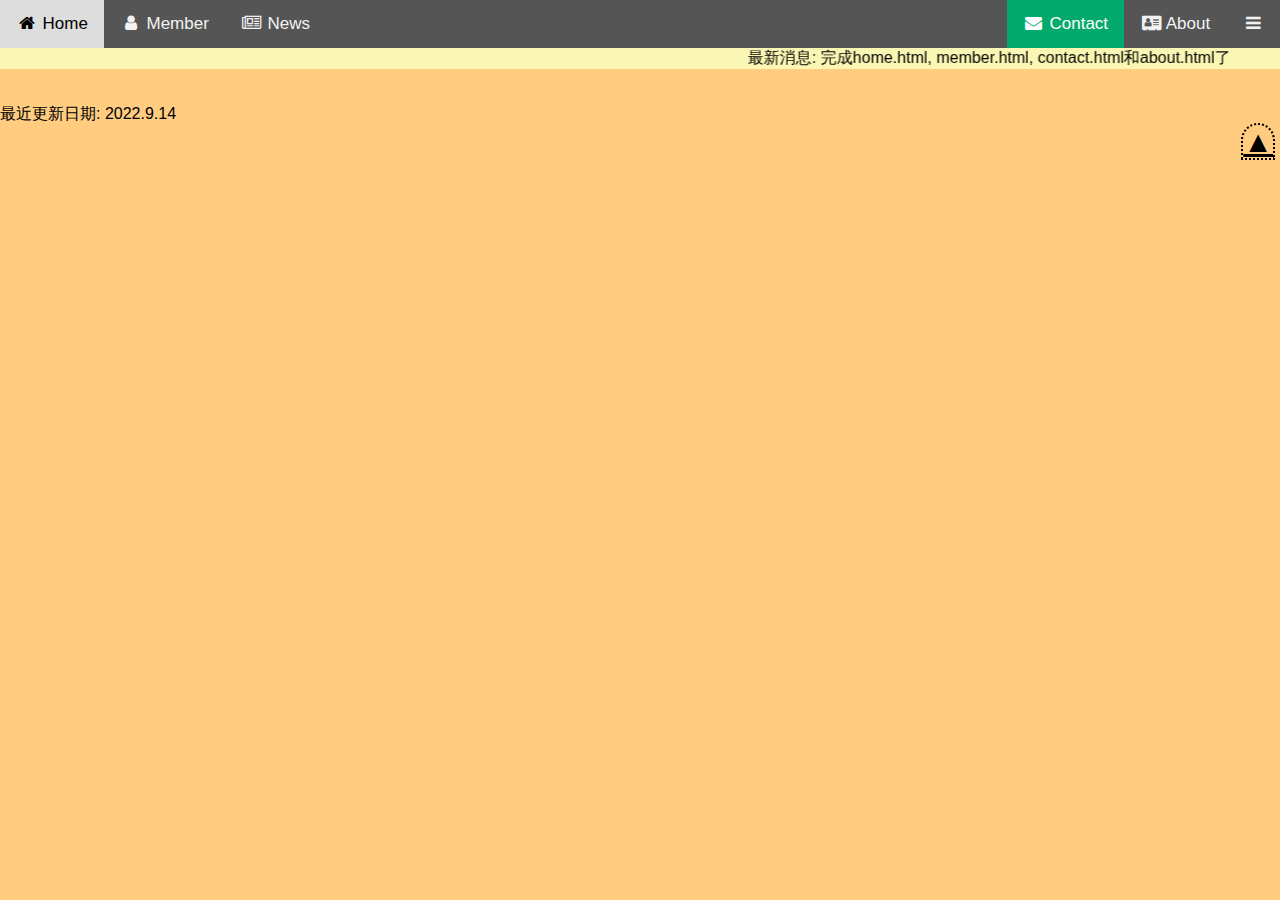
<file: basic.html>
<!DOCTYPE HTML>
<html>

<head>
    <meta chartset="UTF-8">
    <!--80個中文字以內(160個字元)，keyword用,隔開-->
    <meta name="description" content="">
    <meta name="keywords" content="">
    <meta name="author" content="太陽餅">
    <meta name="viewport" content="width=device-width, initial-scale=1.0">
    <title>page basic elements</title>
    <!-- CSS -->
    <link rel="icon" type="image/png" href="imgs/favicon.png">
    <link rel="stylesheet" href="https://cdnjs.cloudflare.com/ajax/libs/font-awesome/4.7.0/css/font-awesome.min.css">
    <link rel="stylesheet" href="css/basic.css">
    <!-- javascript -->
    <script src="javascript/hide-side-nav.js"></script>
    <script src="javascript/snackbar.js"></script>
</head>

<body>
    <!-- hidden navbar -->
    <div id="hidesidenav" class="sidenav">
        <a href="javascript:void(0)" class="closebtn" onclick="closeNav()"><i class="fa fa-fw fa-close"></i></a>
        <a href="咪影片網頁.html"><i class="fa fa-fw fa-home"></i> Home</a>
        <a href="people.html"><i class="fa fa-fw fa-user"></i> Member</a>
        <a href="javascript:void(0)" onclick="Snack()"><i class="fa fa-fw fa-newspaper-o"></i> News</a>
        <a href="#"><i class="fa fa-fw fa-envelope"></i> Contact</a>
        <a href="javascript:void(0)" onclick="Snack()"><i class="fa fa-fw fa-address-card"></i> About</a>
    </div>

    <div id="main">
        <!-- NAVBAR -->
        <div id="navbar">
            <a href="咪影片網頁.html"><i class="fa fa-fw fa-home"></i> Home</a>
            <a href="people.html"><i class="fa fa-fw fa-user"></i> Member</a>
            <a href="javascript:void(0)" onclick="Snack()"><i class="fa fa-fw fa-newspaper-o"></i> News</a>
            <div class="nav-right">
                <a class="activee" href="#"><i class="fa fa-fw fa-envelope"></i> Contact</a>
                <a href="javascript:void(0)" onclick="Snack()"><i class="fa fa-fw fa-address-card"></i> About</a>
                <a href="javascript:void(0)" onclick="openNav()"><i class="fa fa-fw fa-bars"></i></a>
            </div>
        </div>

        <marquee behavior="alternate" style="background-color:#f9f7b3;">最新消息: 完成home.html, member.html, contact.html和about.html了</marquee>

        <div class="content">
            <p></p>
        </div>

        <div id="snackbar">*本功能尚未完成*</div>

        <div>最近更新日期:&nbsp;2022.9.14</div>
        <div style="text-align: right;"><a class="upp" href="#">▲</a></div>
    </div>

</body>

</html>
</file>
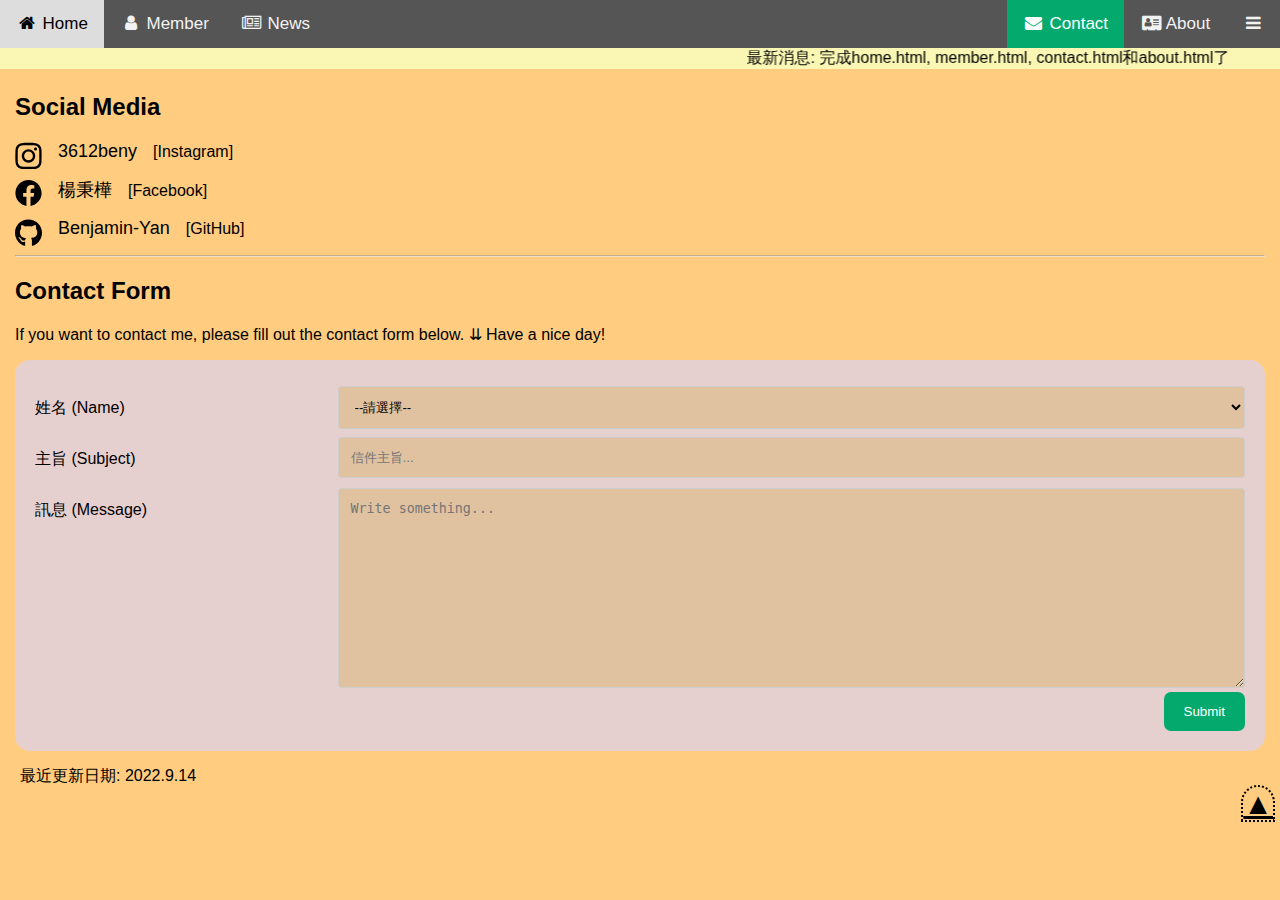
<file: contact.html>
<!DOCTYPE HTML>
<html>

<head>
    <meta chartset="UTF-8">
    <!--80個中文字以內(160個字元)，keyword用,隔開-->
    <meta name="description" content="這個網頁是此project的contact page, 主要功能是用來聯絡作者我的介面。">
    <meta name="keywords" content="contact,project,family,家人,email,聯絡,fb,ig,github">
    <meta name="author" content="太陽餅">
    <meta name="viewport" content="width=device-width, initial-scale=1.0">
    <title>Contact me</title>
    <!-- CSS -->
    <link rel="icon" type="image/png" href="imgs/favicon.png">
    <link rel="stylesheet" href="https://cdnjs.cloudflare.com/ajax/libs/font-awesome/4.7.0/css/font-awesome.min.css">
    <link rel="stylesheet" href="css/basic.css">
    <link rel="stylesheet" href="css/scrollbar.css">
    <link rel="stylesheet" href="css/contact.css">
    <!-- javascript -->
    <script src="javascript/hide-side-nav.js"></script>
    <script src="javascript/snackbar.js"></script>
</head>

<body>
    <!-- hidden navbar -->
    <div id="hidesidenav" class="sidenav">
        <a href="javascript:void(0)" class="closebtn" onclick="closeNav()"><i class="fa fa-fw fa-close"></i></a>
        <a href="index.html"><i class="fa fa-fw fa-home"></i> Home</a>
        <a href="member.html"><i class="fa fa-fw fa-user"></i> Member</a>
        <a href="javascript:void(0)" onclick="Snack()"><i class="fa fa-fw fa-newspaper-o"></i> News</a>
        <a href="#"><i class="fa fa-fw fa-envelope"></i> Contact</a>
        <a href="about.html"><i class="fa fa-fw fa-address-card"></i> About</a>
    </div>

    <div id="main">
        <!-- NAVBAR -->
        <div id="navbar">
            <a href="index.html"><i class="fa fa-fw fa-home"></i> Home</a>
            <a href="member.html"><i class="fa fa-fw fa-user"></i> Member</a>
            <a href="javascript:void(0)" onclick="Snack()"><i class="fa fa-fw fa-newspaper-o"></i> News</a>
            <div class="nav-right">
                <a class="activee" href="#"><i class="fa fa-fw fa-envelope"></i> Contact</a>
                <a href="about.html"><i class="fa fa-fw fa-address-card"></i> About</a>
                <a href="javascript:void(0)" onclick="openNav()"><i class="fa fa-fw fa-bars"></i></a>
            </div>
        </div>

        <marquee behavior="alternate" style="background-color:#f9f7b3;">最新消息: 完成home.html, member.html, contact.html和about.html了</marquee>

        <div class="content" id="cont">
            <!-- Social Media Accon. -->
            <div>
                <h2>Social Media</h2>
                <svg class="w3-left mr16" width="27" height="30" viewBox="0 0 448 512"><path d="M224.1 141c-63.6 0-114.9 51.3-114.9 114.9s51.3 114.9 114.9 114.9S339 319.5 339 255.9 287.7 141 224.1 141zm0 189.6c-41.1 0-74.7-33.5-74.7-74.7s33.5-74.7 74.7-74.7 74.7 33.5 74.7 74.7-33.6 74.7-74.7 74.7zm146.4-194.3c0 14.9-12 26.8-26.8 26.8-14.9 0-26.8-12-26.8-26.8s12-26.8 26.8-26.8 26.8 12 26.8 26.8zm76.1 27.2c-1.7-35.9-9.9-67.7-36.2-93.9-26.2-26.2-58-34.4-93.9-36.2-37-2.1-147.9-2.1-184.9 0-35.8 1.7-67.6 9.9-93.9 36.1s-34.4 58-36.2 93.9c-2.1 37-2.1 147.9 0 184.9 1.7 35.9 9.9 67.7 36.2 93.9s58 34.4 93.9 36.2c37 2.1 147.9 2.1 184.9 0 35.9-1.7 67.7-9.9 93.9-36.2 26.2-26.2 34.4-58 36.2-93.9 2.1-37 2.1-147.8 0-184.8zM398.8 388c-7.8 19.6-22.9 34.7-42.6 42.6-29.5 11.7-99.5 9-132.1 9s-102.7 2.6-132.1-9c-19.6-7.8-34.7-22.9-42.6-42.6-11.7-29.5-9-99.5-9-132.1s-2.6-102.7 9-132.1c7.8-19.6 22.9-34.7 42.6-42.6 29.5-11.7 99.5-9 132.1-9s102.7-2.6 132.1 9c19.6 7.8 34.7 22.9 42.6 42.6 11.7 29.5 9 99.5 9 132.1s2.7 102.7-9 132.1z"/></svg>
                <p><span class="fs18 mr16">3612beny</span>[Instagram]</p>
                <svg class="w3-left mr16" width="27" height="30" viewBox="0 0 512 512"><path d="M504 256C504 119 393 8 256 8S8 119 8 256c0 123.78 90.69 226.38 209.25 245V327.69h-63V256h63v-54.64c0-62.15 37-96.48 93.67-96.48 27.14 0 55.52 4.84 55.52 4.84v61h-31.28c-30.8 0-40.41 19.12-40.41 38.73V256h68.78l-11 71.69h-57.78V501C413.31 482.38 504 379.78 504 256z"/></svg>
                <p><span class="fs18 mr16">楊秉樺</span>[Facebook]</p>
                <svg class="w3-left mr16" width="27" height="30" viewBox="0 0 496 512"><path d="M165.9 397.4c0 2-2.3 3.6-5.2 3.6-3.3.3-5.6-1.3-5.6-3.6 0-2 2.3-3.6 5.2-3.6 3-.3 5.6 1.3 5.6 3.6zm-31.1-4.5c-.7 2 1.3 4.3 4.3 4.9 2.6 1 5.6 0 6.2-2s-1.3-4.3-4.3-5.2c-2.6-.7-5.5.3-6.2 2.3zm44.2-1.7c-2.9.7-4.9 2.6-4.6 4.9.3 2 2.9 3.3 5.9 2.6 2.9-.7 4.9-2.6 4.6-4.6-.3-1.9-3-3.2-5.9-2.9zM244.8 8C106.1 8 0 113.3 0 252c0 110.9 69.8 205.8 169.5 239.2 12.8 2.3 17.3-5.6 17.3-12.1 0-6.2-.3-40.4-.3-61.4 0 0-70 15-84.7-29.8 0 0-11.4-29.1-27.8-36.6 0 0-22.9-15.7 1.6-15.4 0 0 24.9 2 38.6 25.8 21.9 38.6 58.6 27.5 72.9 20.9 2.3-16 8.8-27.1 16-33.7-55.9-6.2-112.3-14.3-112.3-110.5 0-27.5 7.6-41.3 23.6-58.9-2.6-6.5-11.1-33.3 2.6-67.9 20.9-6.5 69 27 69 27 20-5.6 41.5-8.5 62.8-8.5s42.8 2.9 62.8 8.5c0 0 48.1-33.6 69-27 13.7 34.7 5.2 61.4 2.6 67.9 16 17.7 25.8 31.5 25.8 58.9 0 96.5-58.9 104.2-114.8 110.5 9.2 7.9 17 22.9 17 46.4 0 33.7-.3 75.4-.3 83.6 0 6.5 4.6 14.4 17.3 12.1C428.2 457.8 496 362.9 496 252 496 113.3 383.5 8 244.8 8zM97.2 352.9c-1.3 1-1 3.3.7 5.2 1.6 1.6 3.9 2.3 5.2 1 1.3-1 1-3.3-.7-5.2-1.6-1.6-3.9-2.3-5.2-1zm-10.8-8.1c-.7 1.3.3 2.9 2.3 3.9 1.6 1 3.6.7 4.3-.7.7-1.3-.3-2.9-2.3-3.9-2-.6-3.6-.3-4.3.7zm32.4 35.6c-1.6 1.3-1 4.3 1.3 6.2 2.3 2.3 5.2 2.6 6.5 1 1.3-1.3.7-4.3-1.3-6.2-2.2-2.3-5.2-2.6-6.5-1zm-11.4-14.7c-1.6 1-1.6 3.6 0 5.9 1.6 2.3 4.3 3.3 5.6 2.3 1.6-1.3 1.6-3.9 0-6.2-1.4-2.3-4-3.3-5.6-2z"/></svg>
                <p><span class="fs18 mr16">Benjamin-Yan</span>[GitHub]</p>
            </div>
            <hr><h2>Contact Form</h2>
            <p>If you want to contact me, please fill out the contact form below. ⇊ Have a nice day!</p>
            <div class="form-container">
                <form method="GET" action="mailto:3612beny@gmail.com" enctype="text/plain">
                    <div class="row"> <!-- 按照1:3排列 -->
                        <div class="col-25">
                            <label for="name">姓名 (Name)</label>
                        </div>
                        <div class="col-75">
                            <select id="name" name="name">
                                <option value="" selected disabled hidden>--請選擇--</option>
                                <option value="Dad">楊瑞祺</option>
                                <option value="Mom">蘇桂香</option>
                                <option value="Big-sister">楊鎔羽</option>
                                <option value="Little-sister">楊凱婷</option>
                            </select>
                        </div>
                    </div>
                    <div class="row">
                        <div class="col-25">
                            <label for="subject">主旨 (Subject)</label>
                        </div>
                        <div class="col-75">
                            <input type="text" id="subject" name="subject" placeholder="信件主旨...">
                        </div>
                    </div>
                    <div class="row">
                        <div class="col-25">
                            <label for="mailcontent">訊息 (Message)</label>
                        </div>
                        <div class="col-75">
                            <textarea id="mailcontent" name="mailcontent" placeholder="Write something..." style="height:200px"></textarea>
                        </div>
                    </div>
                    <div class="row">
                        <input type="submit" value="Submit">
                    </div>
                </form>
            </div>
        </div>

        <div id="snackbar">*本功能尚未完成*</div>

        <div style="margin-left: 20px;">最近更新日期:&nbsp;2022.9.14</div>
        <div style="text-align: right;"><a class="upp" href="#">▲</a></div>
    </div>

</body>

</html>
</file>
<file: css/basic.css>
html { /* 緩慢上升 */
    scroll-behavior: smooth;
    transition: all 0.3s;
}

body {
    margin: 0;
    font-family: 'Kiwi Maru', 'DFKai-sb', Arial, Helvetica, sans-serif;
    background-color: #FFCC80;
    transition: background-color 1s linear;
}

hr {
    opacity: 0.60;
}

/* ////////////////////////// */

/* navbar */
#navbar {
    overflow: hidden;
    background-color: #555;
    z-index: 2;
    position: sticky; /* Set the navbar to fixed position but remain responsible*/
    top: 0; /* Position the navbar at the top of the page */
    width: 100%; /* Full width */
}

#navbar a {
    float: left;
    display: block;
    color: #f2f2f2;
    text-align: center;
    padding: 14px 16px;
    text-decoration: none;
    font-size: 17px;
}

#navbar a:hover {
    background-color: #ddd;
    color: black;
}

#navbar a.activee {
    background-color: #04AA6D;
    color: white;
}

#navbar .nav-right {
    float: right;
}

/* /////////////////////////// */

/* hidden navbar */
.sidenav {
    height: 100%;
    width: 0;
    position: fixed;
    z-index: 3;
    top: 0;
    right: 0;
    background-color: #111;
    overflow-x: hidden;
    transition: 0.5s;
    padding-top: 60px; /*給x空間*/
}

.sidenav a {
    padding: 8px 8px;
    text-align: center;
    text-decoration: none;
    font-size: 25px;
    color: #818181;
    display: block;
    transition: 0.3s;
}

.sidenav a:hover {
    color: #f1f1f1;
}

.sidenav .closebtn {
    position: absolute;
    top: 0;
    left: 0;
    font-size: 36px;
    margin-left: 5px;
}

/* ///////////////////////////// */

#main { /* 非hide navbar的區域 */
    transition: margin-right .5s;
    padding-bottom: 5px;
}

/* 內容 */
.content {
    padding: 0 15px 15px 15px;/* Main content */
}

/* /////////////////////////////// */

/* Snackbar */
#snackbar {
    visibility: hidden;
    min-width: 250px;
    margin-left: -125px;
    background-color: #333;
    color: #fff;
    text-align: center;
    border-radius: 20px;
    padding: 16px;
    position: fixed;
    z-index: 2;
    left: 50%;
    bottom: 30px;
    font-size: 17px;
}

#snackbar.show {
    visibility: visible;
    -webkit-animation: fadein 0.5s, fadeout 0.5s 2.5s;
    animation: fadein 0.5s, fadeout 0.5s 2.5s;
}

@-webkit-keyframes fadein {
    from {bottom: 0; opacity: 0;} 
    to {bottom: 30px; opacity: 1;}
}

@keyframes fadein {
    from {bottom: 0; opacity: 0;}
    to {bottom: 30px; opacity: 1;}
}

@-webkit-keyframes fadeout {
    from {bottom: 30px; opacity: 1;} 
    to {bottom: 0; opacity: 0;}
}

@keyframes fadeout {
    from {bottom: 30px; opacity: 1;}
    to {bottom: 0; opacity: 0;}
}

/* /////////////////////////// */

/* up to the highest */
.upp {
    width: 30px;
    font-size: 30px;
    color: #000;
    border: 2px #000 dotted;
    border-top-left-radius: 30px;
    border-top-right-radius: 30px;
    margin: 0 5px 0 0; /* 上右下左 */
    cursor: pointer;
    user-select: none; /* 禁止反白 */
}
.upp:visited {
    color: #000;
}
</file>
<file: css/scrollbar.css>
/* 自訂滾動條 */
/* width */
::-webkit-scrollbar {
    width: 17px;
}

/* Track */
::-webkit-scrollbar-track {
    box-shadow: inset 0 0 5px #52abab; 
    border-radius: 10px;
}

/* Handle */
::-webkit-scrollbar-thumb {
    background: #b6d3d3; 
    border-radius: 10px;
}

/* Handle on hover */
::-webkit-scrollbar-thumb:hover {
    background: #5ababa; 
}
</file>
<file: css/contact.css>
.mr16 {
    margin-right: 16px;
}

.fs18 {
    font-size: 18px;
}

.w3-left {
    float: left;
}

/* /////////////// */

/* contact form */
* {
    box-sizing: border-box;
}

input[type=text], select, textarea {
    width: 100%;
    padding: 12px;
    border: 1px solid #ccc;
    border-radius: 4px;
    resize: vertical;
    background-color: #e0c2a0;
}

label {
    padding: 12px 12px 12px 0;
    display: inline-block;
}

input[type=submit] {
    background-color: #04AA6D;
    color: white;
    padding: 12px 20px;
    border: none;
    border-radius: 7px;
    cursor: pointer;
    float: right;
}

input[type=submit]:hover {
    background-color: #45a049;
}

.form-container {
    border-radius: 15px;
    background-color: #e6cfcf;
    padding: 20px;
}

.col-25 {
    float: left;
    width: 25%;
    margin-top: 6px;
}

.col-75 {
    float: left;
    width: 75%;
    margin-top: 6px;
}

.row:after { /* Clear fix */
    content: "";
    display: table;
    clear: both;
}

@media screen and (max-width: 600px) {
    .col-25, .col-75, input[type=submit] {
        width: 100%;
        margin-top: 0;
    }
}

/* ///////////////////// */

/* page pop up animation */
#cont {
    animation-name: animation;
    position: relative;
    animation-duration: 2s;
}

@keyframes animation {
    from {
        opacity:0;
        right:-100%;
    }
    to {
        opacity:1;
        right:0;
    }
}
</file>
